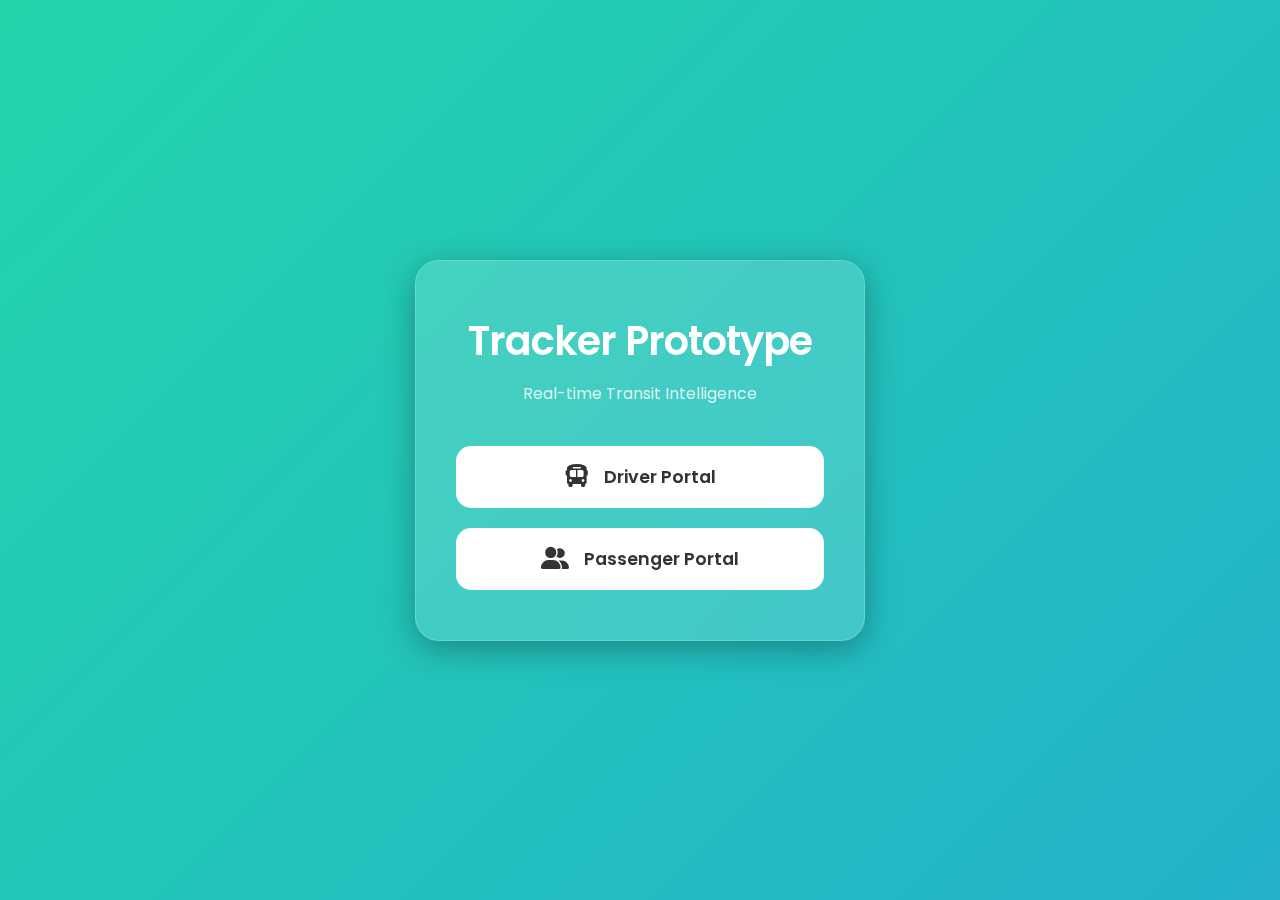
<file: index.html>
<!DOCTYPE html>
<html lang="en">
<head>
    <meta charset="UTF-8">
    <meta name="viewport" content="width=device-width, initial-scale=1.0">
    <title>Sajha Tracker | Welcome</title>
    <link href="https://fonts.googleapis.com/css2?family=Poppins:wght@300;400;600&display=swap" rel="stylesheet">
    <link rel="stylesheet" href="https://cdnjs.cloudflare.com/ajax/libs/font-awesome/6.0.0/css/all.min.css">
    
    <style>
        * { margin: 0; padding: 0; box-sizing: border-box; font-family: 'Poppins', sans-serif; }

        body {
            height: 100vh;
            display: flex;
            justify-content: center;
            align-items: center;
            /* Animated Gradient Background */
            background: linear-gradient(-45deg, #ee7752, #e73c7e, #23a6d5, #23d5ab);
            background-size: 400% 400%;
            animation: gradient 15s ease infinite;
            overflow: hidden;
        }

        @keyframes gradient {
            0% { background-position: 0% 50%; }
            50% { background-position: 100% 50%; }
            100% { background-position: 0% 50%; }
        }

        .glass-card {
            background: rgba(255, 255, 255, 0.15);
            backdrop-filter: blur(15px);
            -webkit-backdrop-filter: blur(15px);
            border: 1px solid rgba(255, 255, 255, 0.2);
            border-radius: 24px;
            padding: 50px 40px;
            text-align: center;
            box-shadow: 0 8px 32px 0 rgba(0, 0, 0, 0.3);
            width: 90%;
            max-width: 450px;
        }

        h1 { color: white; font-size: 2.5rem; font-weight: 600; margin-bottom: 10px; letter-spacing: -1px; }
        p { color: rgba(255, 255, 255, 0.8); margin-bottom: 40px; font-size: 1rem; }

        .btn-container { display: flex; flex-direction: column; gap: 20px; }

        .role-btn {
            position: relative;
            padding: 18px;
            font-size: 1.1rem;
            font-weight: 600;
            border: none;
            border-radius: 15px;
            cursor: pointer;
            display: flex;
            align-items: center;
            justify-content: center;
            gap: 15px;
            transition: all 0.4s cubic-bezier(0.175, 0.885, 0.32, 1.275);
            background: white;
            color: #333;
            text-decoration: none;
        }

        /* Specific styles for Driver vs Passenger */
        .driver-btn:hover { background: #3498db; color: white; transform: scale(1.05); }
        .passenger-btn:hover { background: #2ecc71; color: white; transform: scale(1.05); }

        .role-btn i { font-size: 1.4rem; }
    </style>
</head>
<body>

    <div class="glass-card">
        <h1> Tracker Prototype </h1>
        <p>Real-time Transit Intelligence</p>
        
        <div class="btn-container">
            <button class="role-btn driver-btn" onclick="redirectTo('driver.html')">
                <i class="fas fa-bus"></i> Driver Portal
            </button>
            <button class="role-btn passenger-btn" onclick="redirectTo('passenger.html')">
                <i class="fas fa-user-friends"></i> Passenger Portal
            </button>
        </div>
    </div>

    <script>
        function redirectTo(page) {
            window.location.href = page;
        }
    </script>
</body>
</html>
</file>
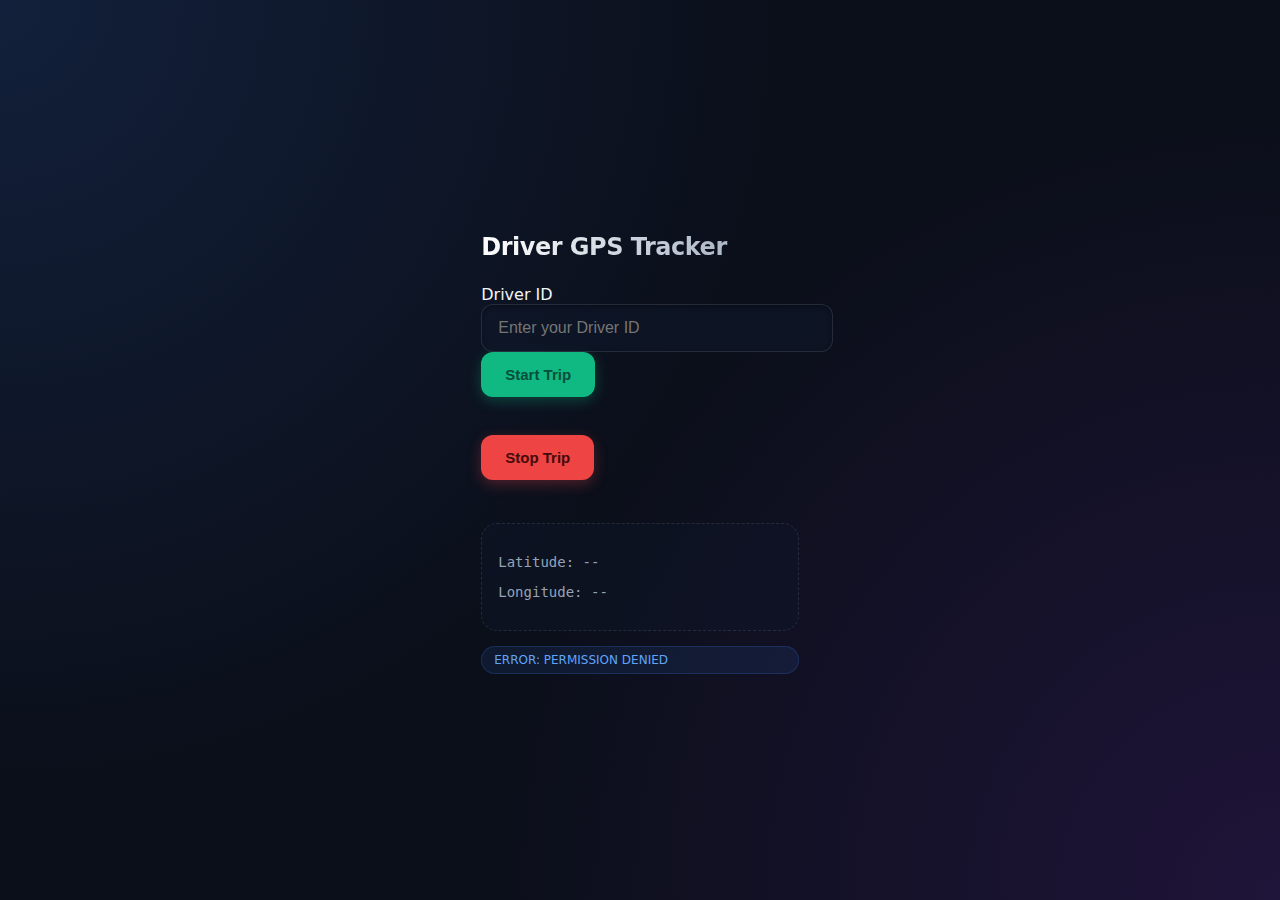
<file: driver.html>
<!DOCTYPE html>
<html lang="en">
<head>
    <meta charset="UTF-8">
    <title>Driver GPS Tracker</title>

    <!-- External CSS -->
    <link rel="stylesheet" href="style.css">
</head>
<body>

    <!-- Main Wrapper -->
    <div class="container">

        <h2>Driver GPS Tracker</h2>

        <!-- Driver ID -->
        <div class="row">
            <label for="driver_id">Driver ID</label>
            <input type="text" id="driver_id" placeholder="Enter your Driver ID">
        </div>

        <!-- Buttons -->
        <div class="row buttons">
            <button id="start_btn">Start Trip</button><br><br>
            <button id="stop_btn">Stop Trip</button>
        </div>

        <br>

        <!-- GPS Display -->
        <div class="gps-display">
            <p>Latitude: <span id="lat_id">--</span></p>
            <p>Longitude: <span id="lng_id">--</span></p>
        </div>

        <!-- Status -->
        <p id="status_id" class="status">Status: Idle</p>

    </div>

    <!-- External JS -->
    <script src="driver.js"></script>

</body>
</html>
</file>
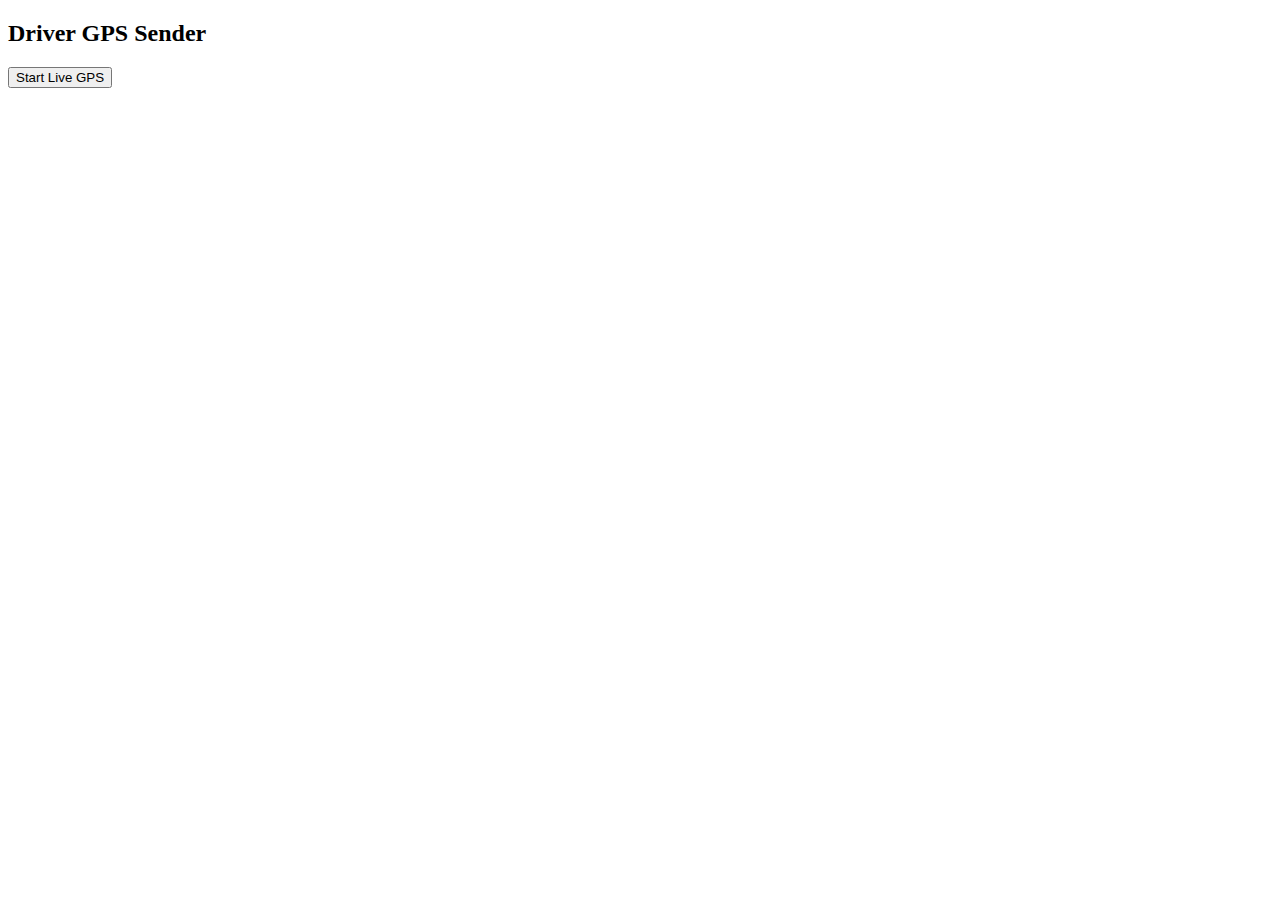
<file: driver_live.html>
<!DOCTYPE html>
<html>
<head>
  <title>Driver Live GPS</title>
</head>
<body>

<h2>Driver GPS Sender</h2>
<button type="button" onclick="startTracking()">Start Live GPS</button>

<script>
let watchId = null;

function startTracking() {
  if (!navigator.geolocation) {
    alert("Geolocation not supported");
    return;
  }

  watchId = navigator.geolocation.watchPosition(
    position => {
      const lat = position.coords.latitude;
      const lng = position.coords.longitude;
      const speed = position.coords.speed || 0;

      fetch("gps_update.php", {
        method: "POST",
        headers: {
          "Content-Type": "application/x-www-form-urlencoded"
        },
        body: new URLSearchParams({
          bus_id: 1,
          route_id: 1,
          latitude: lat,
          longitude: lng,
          speed: speed
        }).toString()
      })
      .then(res => res.json())
      .then(data => console.log("Sent:", data))
      .catch(err => console.error(err));
    },
    error => {
  alert(
    "GPS error:\n" +
    "Code: " + error.code + "\n" +
    "Message: " + error.message
  );
  console.error(error);
}
,
    {
  enableHighAccuracy: false,
  maximumAge: 30000,   // allow cached location (30 sec)
  timeout: 20000       // wait longer for GPS fix
}

  );

  alert("Live tracking started");
}
</script>

</body>
</html>
</file>
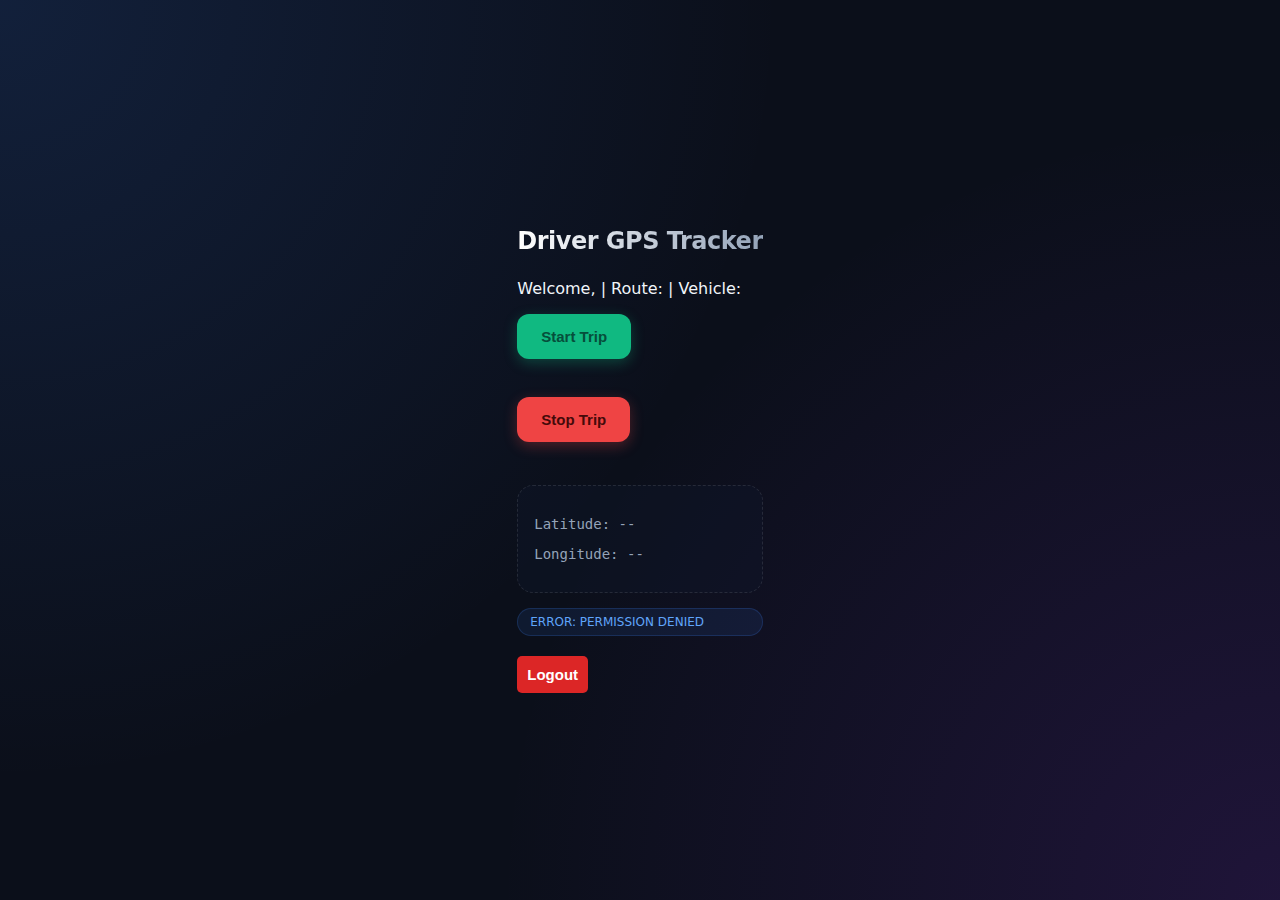
<file: driver_main.html>
<!DOCTYPE html>
<html lang="en">
<head>
    <meta charset="UTF-8">
    <meta name="viewport" content="width=device-width, initial-scale=1.0">
    <link rel="icon" type="image/png" sizes="32x32" href="assets/favicon.png">
    <link rel="shortcut icon" href="assets/favicon.png">
    <title>RouteSync | Driver GPS Tracker</title>
    <link rel="stylesheet" href="style.css">
</head>
<body>
    <div class="container">
        <h2>Driver GPS Tracker</h2>
        <p>Welcome, <span id="driver-name"></span> | Route: <span id="route-name"></span> | Vehicle: <span id="vehicle-number"></span></p>

        <div class="row buttons">
            <button id="start_btn">Start Trip</button><br><br>
            <button id="stop_btn">Stop Trip</button>
        </div>

        <br>

        <div class="gps-display">
            <p>Latitude: <span id="lat_id">--</span></p>
            <p>Longitude: <span id="lng_id">--</span></p>
        </div>

        <p id="status_id" class="status">Status: Idle</p>

        <button onclick="logout()" style="margin-top: 20px; background: #dc2626; color: white; border: none; padding: 10px; border-radius: 5px;">Logout</button>
    </div>

    <script src="driver.js"></script>
</body>
</html>
</file>
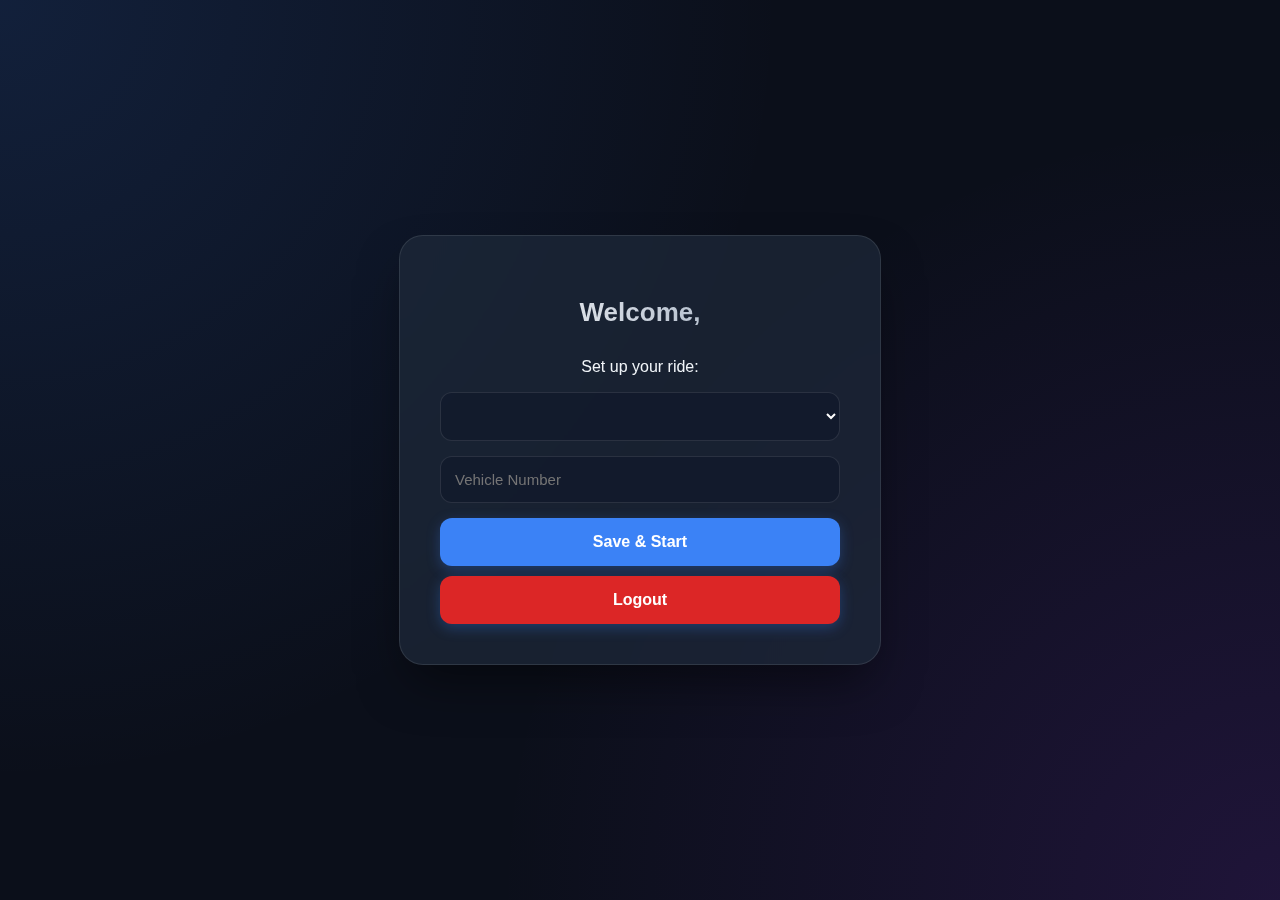
<file: driver_setup.html>
<!DOCTYPE html>
<html lang="en">
<head>
    <meta charset="UTF-8">
    <meta name="viewport" content="width=device-width, initial-scale=1.0">
    <link rel="icon" type="image/png" sizes="32x32" href="assets/favicon.png">
    <link rel="shortcut icon" href="assets/favicon.png">
    <title>RouteSync | Driver Setup</title>
    <style>
        /* Similar styles */
        body {
            font-family: 'Inter', 'Segoe UI', sans-serif;
            background: radial-gradient(circle at 0% 0%, rgba(59, 130, 246, 0.15) 0%, transparent 50%),
                        radial-gradient(circle at 100% 100%, rgba(147, 51, 234, 0.15) 0%, transparent 50%),
                        #0b0f1a;
            color: #f1f5f9;
            margin: 0;
            display: flex;
            align-items: center;
            justify-content: center;
            min-height: 100vh;
        }

        .container {
            width: 400px;
            background: rgba(30, 41, 59, 0.7);
            backdrop-filter: blur(12px);
            border: 1px solid rgba(255, 255, 255, 0.1);
            border-radius: 24px;
            padding: 40px;
            box-shadow: 0 25px 50px -12px rgba(0, 0, 0, 0.5);
            text-align: center;
        }

        h2 {
            font-size: 26px;
            background: linear-gradient(to right, #ffffff, #94a3b8);
            -webkit-background-clip: text;
            background-clip: text;
            -webkit-text-fill-color: transparent;
            color: transparent;
            margin-bottom: 30px;
            font-weight: 800;
        }

        input, select {
            width: 100%;
            padding: 14px;
            margin-bottom: 15px;
            background: rgba(15, 23, 42, 0.6);
            border: 1.5px solid rgba(255, 255, 255, 0.1);
            color: #fff;
            border-radius: 12px;
            font-size: 15px;
            transition: all 0.3s ease;
            box-sizing: border-box;
        }

        input:focus, select:focus {
            border-color: #3b82f6;
            outline: none;
            background: rgba(15, 23, 42, 0.9);
        }

        button {
            width: 100%;
            padding: 15px;
            background: #3b82f6;
            color: white;
            border: none;
            border-radius: 12px;
            font-weight: 700;
            font-size: 16px;
            cursor: pointer;
            transition: all 0.2s ease;
            box-shadow: 0 4px 14px 0 rgba(59, 130, 246, 0.3);
        }

        button:hover {
            transform: translateY(-2px);
            background: #2563eb;
            box-shadow: 0 6px 20px 0 rgba(59, 130, 246, 0.4);
        }

        .hidden {
            display: none;
        }
    </style>
</head>
<body>
    <div class="container">
        <div id="setup-section">
            <h2>Welcome, <span id="driver-name"></span></h2>
            <p>Set up your ride:</p>
            <select id="route">
                <!-- Routes loaded dynamically -->
            </select>
            <input type="text" id="vehicle" placeholder="Vehicle Number" required>
            <button onclick="saveSetup()">Save & Start</button>
            <button onclick="logout()" style="margin-top: 10px; background: #dc2626;">Logout</button>
        </div>
    </div>

    <script src="driver.js"></script>
</body>
</html>
</file>
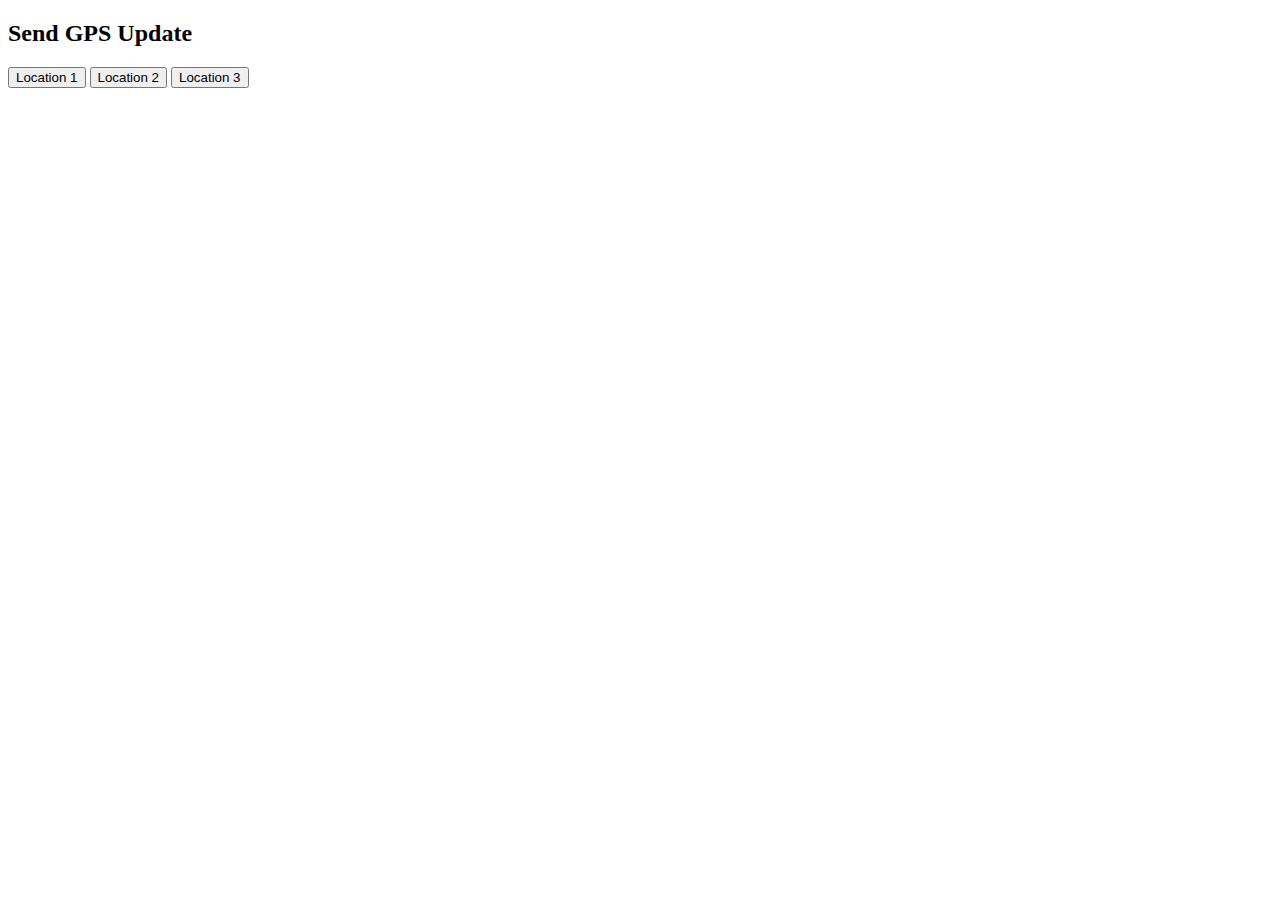
<file: test_gps.html>
<!DOCTYPE html>
<html>
<head>
  <title>Test GPS Sender</title>
</head>
<body>

<h2>Send GPS Update</h2>

<button type="button" onclick="sendGPS(27.7172, 85.3240)">Location 1</button>
<button type="button" onclick="sendGPS(27.7190, 85.3270)">Location 2</button>
<button type="button" onclick="sendGPS(27.7215, 85.3310)">Location 3</button>

<script>
function sendGPS(lat, lng) {
  fetch("gps_update.php", {
    method: "POST",
    headers: {
      "Content-Type": "application/x-www-form-urlencoded"
    },
    body: new URLSearchParams({
      bus_id: 1,
      route_id: 1,
      latitude: lat,
      longitude: lng,
      speed: 25
    }).toString()
  })
  .then(res => res.json())
  .then(data => console.log("GPS Update:", data))
  .catch(err => console.error(err));
}
</script>

</body>
</html>
</file>
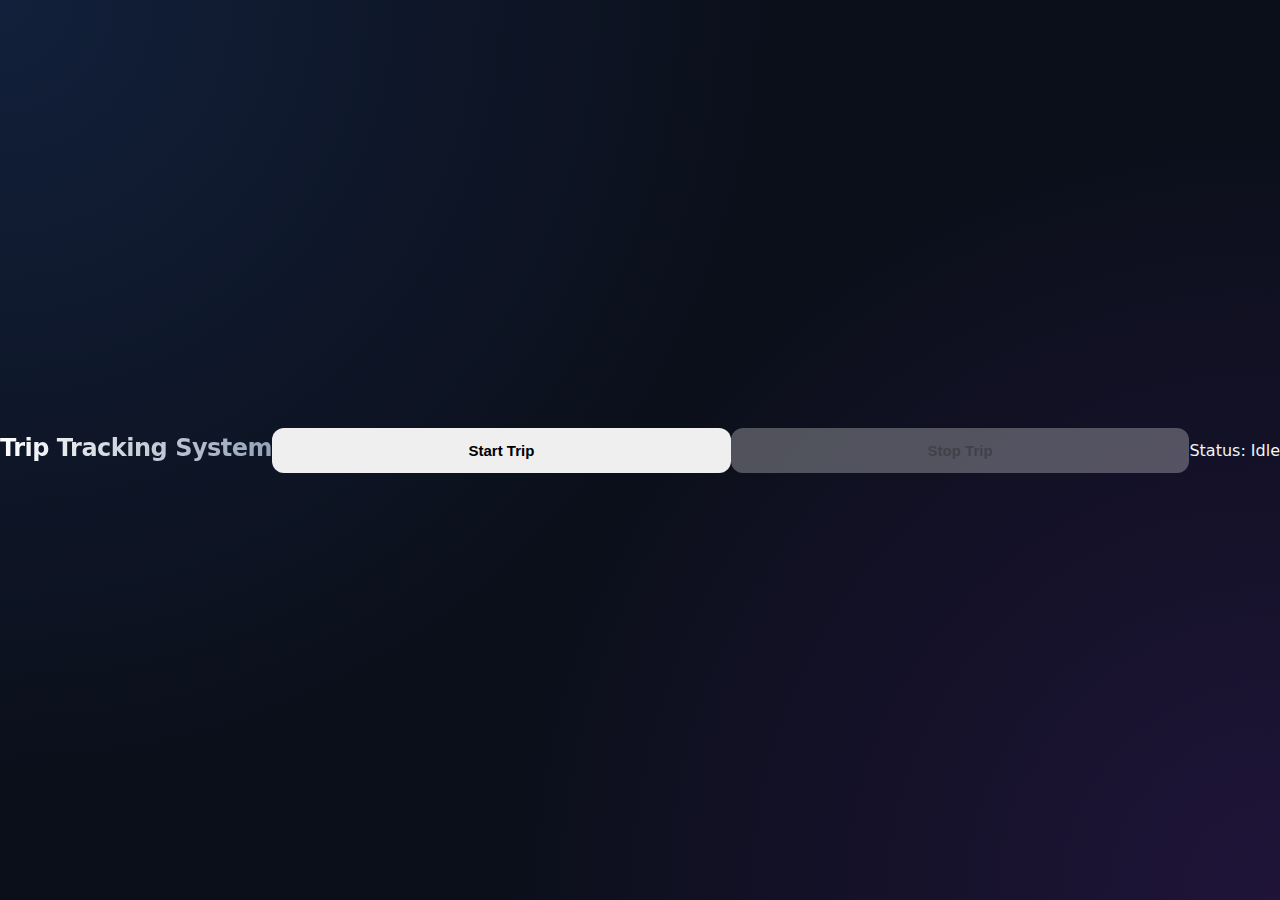
<file: trip_control.html>
<!DOCTYPE html>
<html lang="en">
<head>
    <meta charset="UTF-8">
    <title>Trip Control</title>
    <link rel="stylesheet" href="style.css">
</head>
<body>

    <h2>Trip Tracking System</h2>

    <button id="startTrip">Start Trip</button>
    <button id="stopTrip" disabled>Stop Trip</button>

    <p id="status">Status: Idle</p>
    <p id="location"></p>

    <script src="trip_tracker.js"></script>
</body>
</html>
</file>
<file: style.css>
/* --- General Body Styling --- */
body {
    font-family: 'Inter', 'Segoe UI', system-ui, sans-serif;
    background: radial-gradient(circle at 0% 0%, rgba(59, 130, 246, 0.15) 0%, transparent 50%),
                radial-gradient(circle at 100% 100%, rgba(147, 51, 234, 0.15) 0%, transparent 50%),
                #0b0f1a;
    color: #f1f5f9;
    margin: 0;
    display: flex;
    align-items: center;
    justify-content: center;
    min-height: 100vh;
    overflow-x: hidden;
}

/* --- Glassmorphism Panel --- */
.panel {
    width: 440px;
    background: rgba(30, 41, 59, 0.7);
    backdrop-filter: blur(12px);
    -webkit-backdrop-filter: blur(12px);
    border: 1px solid rgba(255, 255, 255, 0.1);
    border-radius: 24px;
    padding: 40px;
    box-shadow: 0 25px 50px -12px rgba(0, 0, 0, 0.5);
    text-align: center;
}

/* --- Typography --- */
h2 {
    font-size: 24px;
    background: linear-gradient(to right, #fff, #94a3b8);
    -webkit-background-clip: text;
    -webkit-text-fill-color: transparent;
    letter-spacing: -0.5px;
    margin-bottom: 24px;
    font-weight: 800;
}

/* --- Premium Input Styling --- */
input#driver_id {
    width: 100%;
    padding: 14px 16px;
    background: rgba(15, 23, 42, 0.6);
    border: 1.5px solid rgba(255, 255, 255, 0.1);
    color: #fff;
    border-radius: 12px;
    font-size: 16px;
    transition: all 0.3s cubic-bezier(0.4, 0, 0.2, 1);
    box-shadow: inset 0 2px 4px rgba(0, 0, 0, 0.3);
}

input#driver_id:focus {
    border-color: #3b82f6;
    background: rgba(15, 23, 42, 0.9);
    box-shadow: 0 0 0 4px rgba(59, 130, 246, 0.2);
    outline: none;
}

/* --- Button Mechanics --- */
button {
    flex: 1;
    padding: 14px 24px;
    border-radius: 12px;
    font-weight: 700;
    font-size: 15px;
    cursor: pointer;
    transition: all 0.2s ease;
    border: none;
    display: flex;
    align-items: center;
    justify-content: center;
    gap: 8px;
}

#start_btn {
    background: #10b981;
    color: #064e3b;
    box-shadow: 0 4px 14px 0 rgba(16, 185, 129, 0.3);
}

#start_btn:hover {
    background: #34d399;
    transform: translateY(-2px);
    box-shadow: 0 6px 20px 0 rgba(16, 185, 129, 0.4);
}

#stop_btn {
    background: #ef4444;
    color: #450a0a;
    box-shadow: 0 4px 14px 0 rgba(239, 68, 68, 0.3);
}

#stop_btn:hover {
    background: #f87171;
    transform: translateY(-2px);
    box-shadow: 0 6px 20px 0 rgba(239, 68, 68, 0.4);
}

/* --- GPS & Status Display --- */
.gps-display {
    margin-top: 24px;
    background: rgba(15, 23, 42, 0.4);
    border: 1px dashed rgba(255, 255, 255, 0.1);
    border-radius: 16px;
    padding: 16px;
    font-family: 'JetBrains Mono', monospace;
    font-size: 14px;
    color: #94a3b8;
}

#status_id {
    margin-top: 15px;
    padding: 6px 12px;
    border-radius: 20px;
    font-size: 12px;
    text-transform: uppercase;
    background: rgba(59, 130, 246, 0.1);
    color: #60a5fa;
    border: 1px solid rgba(59, 130, 246, 0.2);
}
</file>
